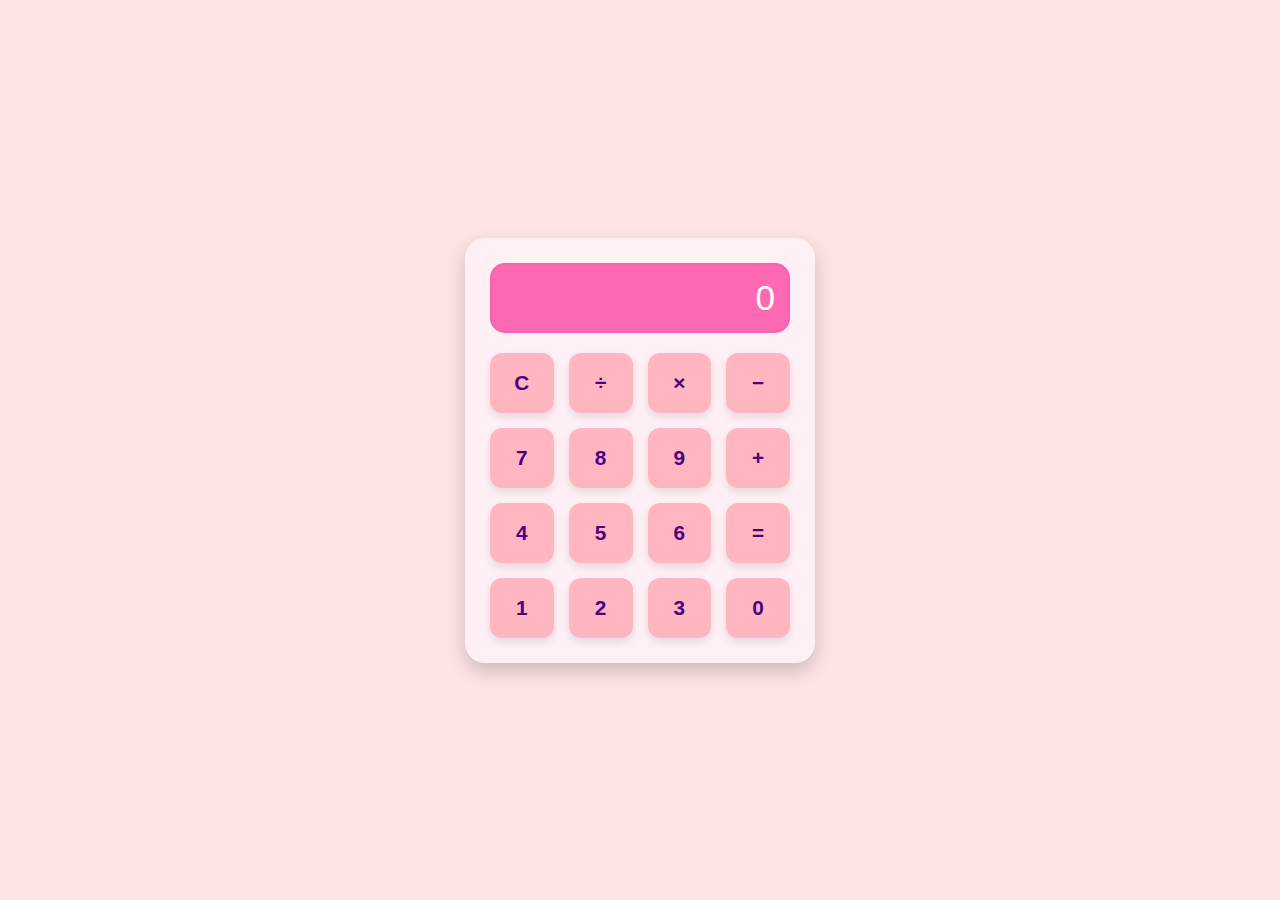
<file: mini_project_four/index.html>
<!DOCTYPE html>
<html lang="en">
<head>
  <meta charset="UTF-8" />
  <meta name="viewport" content="width=device-width, initial-scale=1.0"/>
  <title>Simple Calculator</title>
  <link rel="stylesheet" href="styles.css">
  <script src="script.js" defer></script>
</head>
<body>
<!--
  Objective:
  The goal of this project is to build a Calculator App using HTML, CSS, and JavaScript. 
  The application should allow users to perform basic arithmetic operations such as 
  addition, subtraction, multiplication, and division.
-->


  <div class="calculator">
    <div id="display">0</div>
    <div class="buttons">
      <button onclick="clearDisplay()">C</button>
      <button onclick="appendToDisplay('/')">÷</button>
      <button onclick="appendToDisplay('*')">×</button>
      <button onclick="appendToDisplay('-')">−</button>

      <button onclick="appendToDisplay('7')">7</button>
      <button onclick="appendToDisplay('8')">8</button>
      <button onclick="appendToDisplay('9')">9</button>
      <button onclick="appendToDisplay('+')">+</button>

      <button onclick="appendToDisplay('4')">4</button>
      <button onclick="appendToDisplay('5')">5</button>
      <button onclick="appendToDisplay('6')">6</button>
      <button onclick="calculateResult()">=</button>

      <button onclick="appendToDisplay('1')">1</button>
      <button onclick="appendToDisplay('2')">2</button>
      <button onclick="appendToDisplay('3')">3</button>
      <button onclick="appendToDisplay('0')">0</button>
    </div>
  </div>
</body>
</html>
</file>
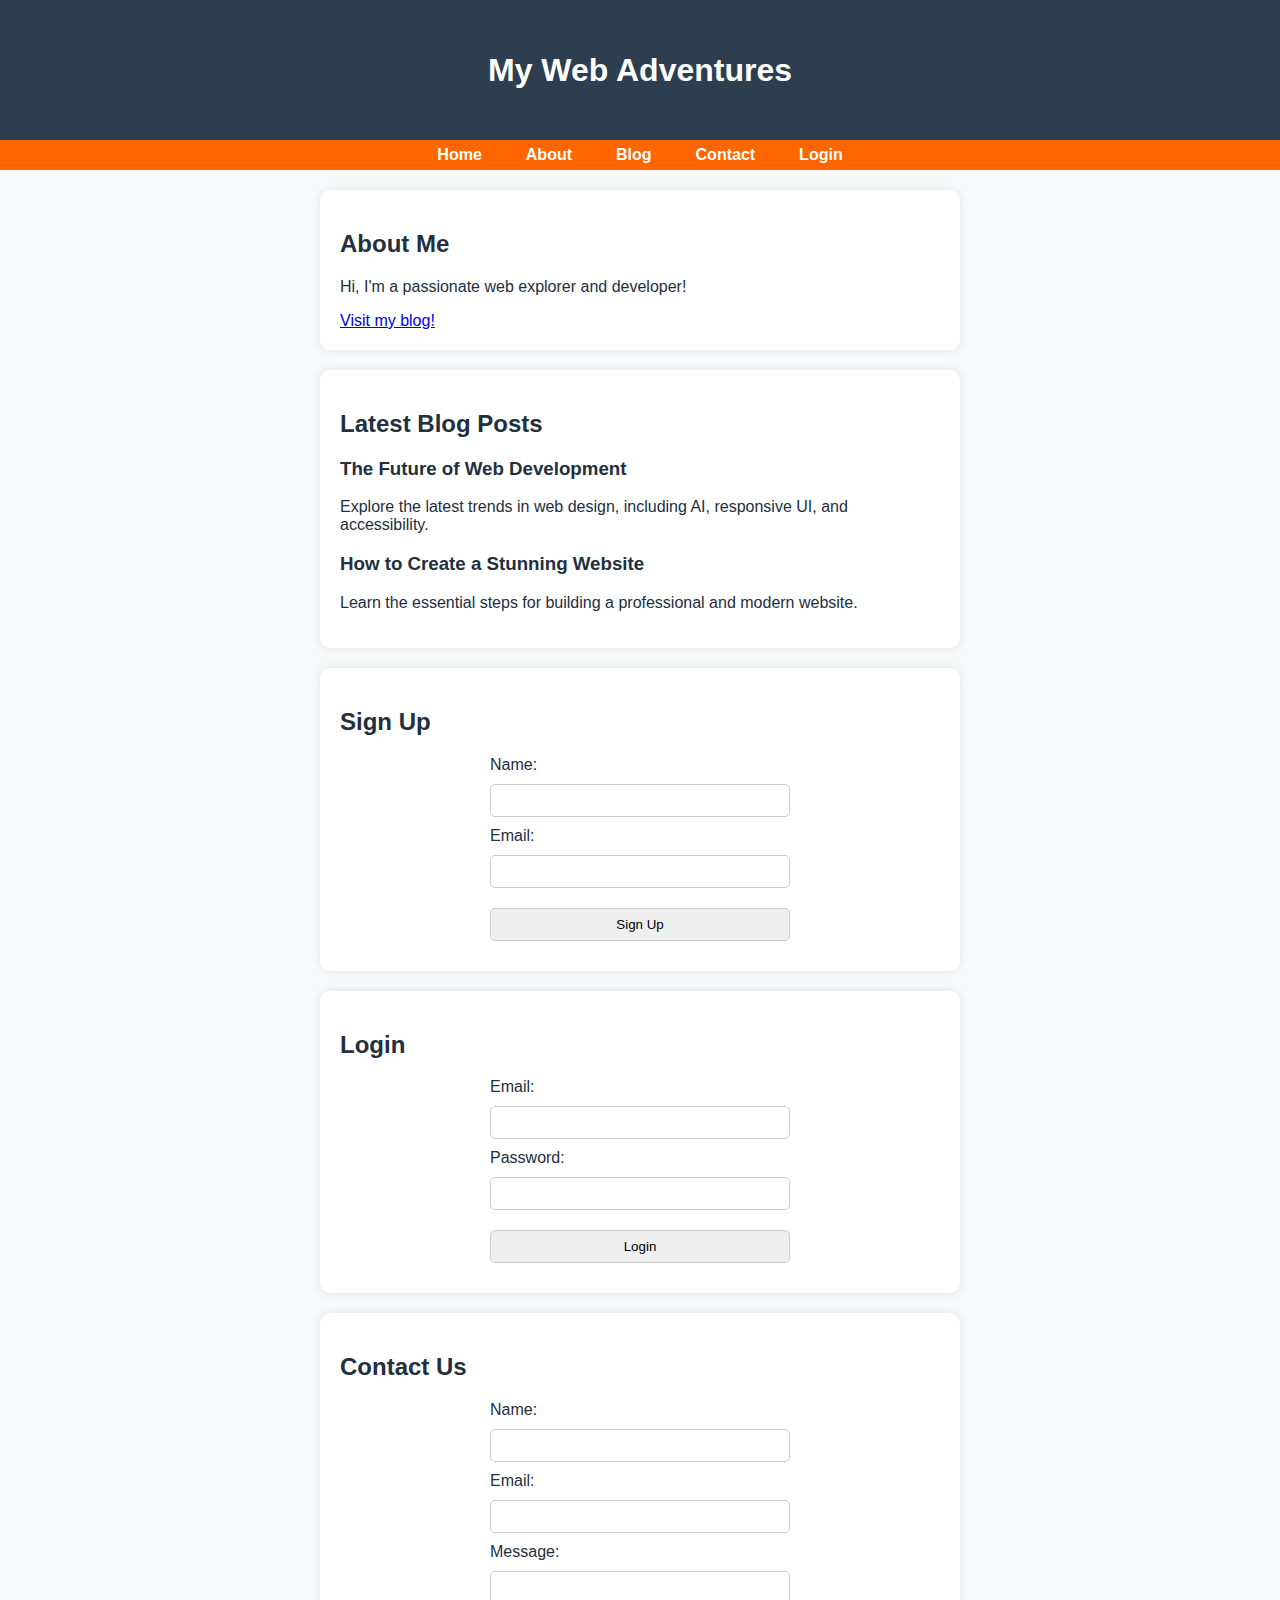
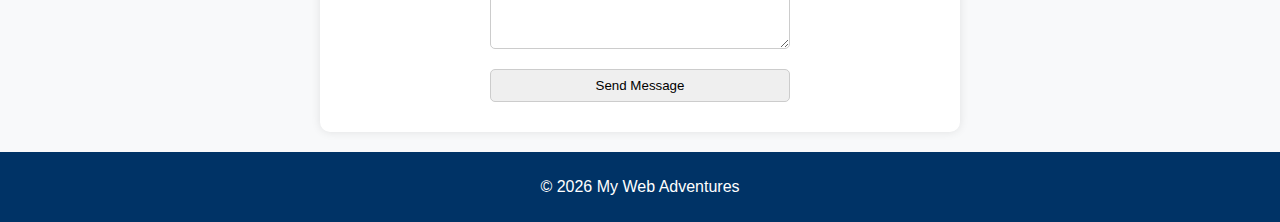
<file: mini_project_two/basics.html>
<!DOCTYPE html>
<html lang="en">
<head>
    <meta charset="UTF-8">
    <meta name="viewport" content="width=device-width, initial-scale=1.0">
    <title>My Web Adventures</title>
</head>
<body>

<!-- Objective: This mini-project aims to create a structured personal webpage 
     that includes navigation, an about section, a blog post, and a sign-up form.
     The goal is to provide an interactive user experience using fundamental HTML elements.
 -->

<style>
    /* Global Styles */
:root {
    --primary-color: #2c3e50;
    --secondary-color: #ff6600;
    --background-color: #f8f9fa;
    --text-color: #222f3e;
    --accent-color: #1e3799;
    --light-gray: #95a5a6;
}
 body {
    font-family: 'Raleway', sans-serif;
    background-color: var(--background-color);
    color: var(--text-color);
    padding: 0;
    margin: 0 auto;
}


header {
    background-color: var(--primary-color);
    color: rgb(255, 255, 255);
    display: flex;
    align-items: center;
    padding: 20px;
    justify-content: center;
    height: 100px;
}

/* Navigation Styling (Different Color & Right-Aligned) */
nav{
    background-color: var(--secondary-color);
    height: 30px;
    display: flex;
    justify-content: space-evenly;
    align-items: center;
    }


nav ul {
    list-style: none;
    padding: 0;
    margin: 0;
    display: flex;
}

nav ul li {
    margin: 0 10px;
}

nav a {
    color: white;
    text-decoration: none;
    font-weight: bold;
    padding: 8px 12px;
    border-radius: 5px;
    transition: background 0.3s;
}

nav a:hover {
    background: rgba(255, 255, 255, 0.2);
}

/* Mobile Menu */
.menu-toggle {
    display: none;
    background: none;
    border: none;
    font-size: 24px;
    color: white;
    cursor: pointer;
}

/* Sections */
section {
    padding: 20px;
    margin: 20px auto;
    background: white;
    border-radius: 10px;
    box-shadow: 0 0 10px rgba(0, 0, 0, 0.1);
    max-width: 600px;
}

/* Forms */
form {
    display: flex;
    flex-direction: column;
    max-width: 300px;
    margin: 0 auto;
}

input, textarea {
    margin: 10px 0;
    padding: 8px;
    border: 1px solid #ccc;
    border-radius: 5px;
}

/* Footer */
footer {
    text-align: center;
    background: #003366;
    color: white;
    padding: 10px;
} 

/* Responsive Design */
@media (max-width: 768px) {
    header {
        flex-direction: column;
        text-align: center;
    }

    .menu-toggle {
        display: block;
        margin-left: auto;
    }

    nav {
        position: static;
        background: var(--secondary-color);
        text-align: center;
        padding: 10px 0;
        border-radius: 0;
    }

    nav ul {
        display: none;
        flex-direction: column;
        padding: 0;
    }

    nav ul.active {
        display: flex;
    }

    nav ul li {
        margin: 10px 0;
    }
}

</style>

       <!-- Header Section -->
     <header>
        <h1>My Web Adventures</h1>
        <button class="menu-toggle">☰</button>
    </header>
    <nav>
        <ul class="nav-links">
            <li><a href="#home">Home</a></li>
            <li><a href="#about">About</a></li>
            <li><a href="#blog">Blog</a></li>
            <li><a href="#contact">Contact</a></li>
            <li><a href="#login">Login</a></li>
        </ul>
    </nav>

    <!-- About Section -->
    <section id="about">
        <h2>About Me</h2>
        <p>Hi, I'm a passionate web explorer and developer!</p>
        <a href="https://adventures.com">Visit my blog!</a>
    </section>

    <!-- Blog Section -->
    <section id="blog">
        <h2>Latest Blog Posts</h2>
        <article>
            <h3>The Future of Web Development</h3>
            <p>Explore the latest trends in web design, including AI, responsive UI, and accessibility.</p>
        </article>
        <article>
            <h3>How to Create a Stunning Website</h3>
            <p>Learn the essential steps for building a professional and modern website.</p>
        </article>
    </section>

    <!-- Signup Form -->
    <section>
        <h2>Sign Up</h2>
        <form id="signupForm">
            <label for="name">Name:</label>
            <input type="text" id="name" name="name" required>
            
            <label for="email">Email:</label>
            <input type="email" id="email" name="email" required>
            
            <input type="submit" value="Sign Up">
        </form>
    </section>

    <!-- Login Form -->
    <section id="login">
        <h2>Login</h2>
        <form id="loginForm">
            <label for="login-email">Email:</label>
            <input type="email" id="login-email" name="email" required>

            <label for="login-password">Password:</label>
            <input type="password" id="login-password" name="password" required>

            <input type="submit" value="Login">
        </form>
    </section>

    <!-- Contact Form -->
    <section id="contact">
        <h2>Contact Us</h2>
        <form id="contactForm">
            <label for="contact-name">Name:</label>
            <input type="text" id="contact-name" name="name" required>

            <label for="contact-email">Email:</label>
            <input type="email" id="contact-email" name="email" required>

            <label for="message">Message:</label>
            <textarea id="message" name="message" rows="4" required></textarea>

            <input type="submit" value="Send Message">
        </form>
    </section>

    <!-- Footer Section -->
    <footer>
        <p>&copy; <span id="year"></span> My Web Adventures</p>
    </footer>

    <script>
        // Responsive Navbar Toggle
document.querySelector(".menu-toggle").addEventListener("click", function () {
    document.querySelector(".nav-links").classList.toggle("active");
});

// Dynamic Year in Footer
document.getElementById("year").textContent = new Date().getFullYear();

// Form Validations
function validateForm(formId) {
    document.getElementById(formId).addEventListener("submit", function (event) {
        let inputs = this.querySelectorAll("input, textarea");
        for (let input of inputs) {
            if (input.value.trim() === "") {
                alert("Please fill out all fields.");
                event.preventDefault();
                return;
            }
        }
        alert("Form submitted successfully!");
    });
}

validateForm("signupForm");
validateForm("loginForm");
validateForm("contactForm");

    </script>
</body>
</html>

</body>
</html>
</file>
<file: mini_project_four/styles.css>
body {
  display: flex;
  justify-content: center;
  align-items: center;
  height: 100vh;
  margin: 0;
  background-color: #ffe4e6; /* soft pink background */
  font-family: 'Segoe UI', Tahoma, Geneva, Verdana, sans-serif;
}

.calculator {
  background-color: #fff0f5; /* light lavender-pink */
  padding: 25px;
  border-radius: 20px;
  box-shadow: 0 8px 20px rgba(0, 0, 0, 0.2);
  width: 300px;
}

#display {
  background: #ff69b4; /* hot pink */
  color: white;
  font-size: 2.2rem;
  padding: 15px;
  margin-bottom: 20px;
  text-align: right;
  border-radius: 15px;
  box-shadow: inset 0 0 5px rgba(0,0,0,0.1);
}

.buttons {
  display: grid;
  grid-template-columns: repeat(4, 1fr);
  gap: 15px;
}

button {
  padding: 18px;
  font-size: 1.3rem;
  border: none;
  border-radius: 12px;
  background-color: #ffb6c1; /* light pink */
  color: #4b0082; /* dark violet text */
  cursor: pointer;
  transition: all 0.2s ease-in-out;
  font-weight: bold;
  box-shadow: 0 4px 8px rgba(0,0,0,0.1);
}

button:hover {
  background-color: #ff69b4; /* hot pink on hover */
  color: white;
  transform: scale(1.05);
}

button:active {
  transform: scale(0.98);
  background-color: #ff1493;
}
</file>
